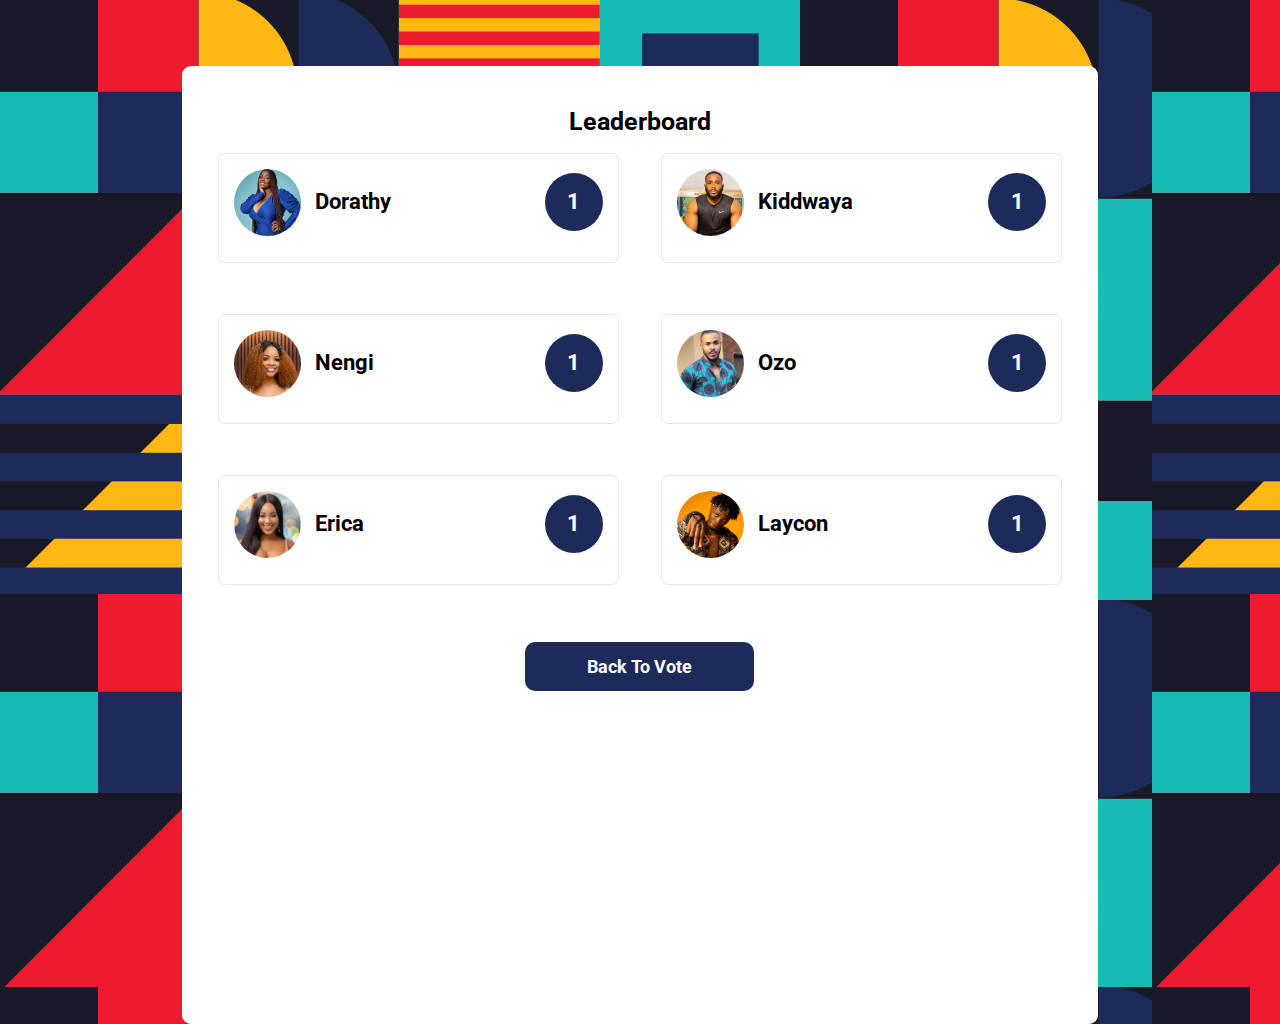
<file: leader-board.html>
<!DOCTYPE html>
<html lang="en">
  <head>
    <meta charset="UTF-8" />
    <meta name="viewport" content="width=device-width, initial-scale=1.0" />
    <link rel="stylesheet" href="./css/main.css" />
    <title>Leaderboard</title>
  </head>
  <body>
    <div class="vote-section">
      <h1 class="leaderboard">Leaderboard</h1>

      <div class="candidate-section">
        <div class="leaderboard">
          <div>
            <div class="image-cropper">
              <img src="assets/images/dorathy.png" alt="Dorathy" class="img" />
            </div>
            <h4>Dorathy</h4>
          </div>
          <span>1</span>
        </div>

        <div class="leaderboard">
          <div>
            <div class="image-cropper">
              <img
                src="assets/images/kiddwaya.jpg"
                alt="Kiddwaya"
                class="img"
              />
            </div>
            <h4>Kiddwaya</h4>
          </div>
          <span>1</span>
        </div>

        <div class="leaderboard">
          <div>
            <div class="image-cropper">
              <img src="assets/images/nengi.png" alt="nengi" class="img" />
            </div>
            <h4>Nengi</h4>
          </div>
          <span>1</span>
        </div>

        <div class="leaderboard">
          <div>
            <div class="image-cropper">
              <img src="assets/images/ozo.jpg" alt="ozo" class="img" />
            </div>
            <h4>Ozo</h4>
          </div>
          <span>1</span>
        </div>

        <div class="leaderboard">
          <div>
            <div class="image-cropper">
              <img src="assets/images/erica.jpg" alt="erica" class="img" />
            </div>
            <h4>Erica</h4>
          </div>
          <span>1</span>
        </div>

        <div class="leaderboard">
          <div>
            <div class="image-cropper">
              <img src="assets/images/laycon.jpg" alt="laycon" class="img" />
            </div>
            <h4>Laycon</h4>
          </div>
          <span>1</span>
        </div>
      </div>

      <!-- <span class="evicted">Dorathy was evicted</span> -->
      <div class="action-btn">
        <a href="/index.html">Back To Vote</a> <br />
      </div>
    </div>

    <script src="./js/leader-board.js"></script>
  </body>
</html>
</file>
<file: css/main.css>
@import url("https://fonts.googleapis.com/css2?family=Roboto:wght@400;700;900&display=swap");
body {
  background-image: url("/assets/images/bg-img.png");
  margin: 0;
  font-family: "Roboto", sans-serif;
}

div.vote-section {
  background: #ffffff;
  border-radius: 9px;
  width: 66%;
  margin: 66px auto 0;
  padding: 24px 36px 34px;
  min-height: 100vh;
}

@media screen and (max-width: 940px) {
  div.vote-section {
    width: 70%;
  }
}

div.vote-section header {
  background: #232b3d;
  border-radius: 8px;
  padding: 36px 27px 21px;
  margin-bottom: 50px;
  color: white;
}

div.vote-section header h1 {
  font-family: Roboto;
  font-style: normal;
  font-weight: bold;
  font-size: 18px;
  line-height: 21px;
  text-align: center;
  margin: 0;
}

@media screen and (max-width: 375px) {
  div.vote-section header h1 {
    font-size: 12px;
  }
}

div.vote-section header h2 {
  font-family: Roboto;
  font-style: normal;
  font-weight: 900;
  font-size: 65px;
  line-height: 76px;
  text-align: center;
  opacity: 0.6;
  margin: 0 0 25px;
}

@media screen and (max-width: 375px) {
  div.vote-section header h2 {
    font-size: 50px;
    line-height: 60px;
  }
}

div.vote-section header .meter {
  height: 11px;
  position: relative;
  background: #555;
  border-radius: 22px;
  -webkit-box-shadow: inset 0 -1px 1px rgba(255, 255, 255, 0.3);
          box-shadow: inset 0 -1px 1px rgba(255, 255, 255, 0.3);
}

div.vote-section header .meter span {
  display: block;
  height: 100%;
  border-top-right-radius: 22px;
  border-bottom-right-radius: 22px;
  border-top-left-radius: 22px;
  border-bottom-left-radius: 22px;
  background-color: #f7b354;
  background-image: -webkit-gradient(linear, left top, left bottom, color-stop(bottom, center), color-stop(37%, #f7b354), color-stop(69%, #f3bf77));
  background-image: linear-gradient(center bottom, #f7b354 37%, #f3bf77 69%);
  -webkit-box-shadow: inset 0 2px 9px rgba(255, 255, 255, 0.3), inset 0 -2px 6px rgba(0, 0, 0, 0.4);
          box-shadow: inset 0 2px 9px rgba(255, 255, 255, 0.3), inset 0 -2px 6px rgba(0, 0, 0, 0.4);
  position: relative;
  overflow: hidden;
}

div.vote-section div.candidate-section {
  display: -ms-grid;
  display: grid;
  -ms-grid-columns: (1fr)[2];
      grid-template-columns: repeat(2, 1fr);
  grid-column-gap: 5%;
  margin-bottom: 20px;
}

@media screen and (max-width: 768px) {
  div.vote-section div.candidate-section {
    -ms-grid-columns: 1fr;
        grid-template-columns: 1fr;
  }
}

div.vote-section div.candidate-section .image-cropper {
  width: 67px;
  height: 67px;
  position: relative;
  overflow: hidden;
  border-radius: 50%;
}

@media screen and (max-width: 280px) {
  div.vote-section div.candidate-section .image-cropper {
    width: 50px;
    height: 50px;
  }
}

div.vote-section div.candidate-section .image-cropper .img {
  display: inline;
  margin: 0 auto;
  height: 100%;
  width: auto;
}

div.vote-section div.candidate-section > div {
  border: 1px solid rgba(0, 0, 0, 0.09);
  -webkit-box-sizing: border-box;
          box-sizing: border-box;
  border-radius: 7px;
  padding: 15px 15px 26px;
  display: -webkit-box;
  display: -ms-flexbox;
  display: flex;
  -webkit-box-align: start;
      -ms-flex-align: start;
          align-items: flex-start;
  margin-bottom: 51px;
}

@media screen and (max-width: 700px) {
  div.vote-section div.candidate-section > div {
    margin-bottom: 40px;
  }
}

div.vote-section div.candidate-section > div > div {
  margin-right: 31px;
}

@media screen and (max-width: 375px) {
  div.vote-section div.candidate-section > div > div {
    margin-right: 10px;
  }
}

div.vote-section div.candidate-section > div > div h4 {
  font-style: normal;
  font-weight: bold;
  font-size: 18px;
  line-height: 21px;
  color: #000000;
  margin: 0 0 24px;
}

div.vote-section div.candidate-section > div > div .btn-group {
  display: -webkit-box;
  display: -ms-flexbox;
  display: flex;
}

div.vote-section div.candidate-section > div > div .btn-group button {
  width: 40%;
  height: 34px;
  border: 1px solid rgba(0, 0, 0, 0.1);
  background-color: white;
  -webkit-box-sizing: border-box;
          box-sizing: border-box;
  font-style: normal;
  font-weight: bold;
  font-size: 18px;
  line-height: 21px;
  text-align: center;
  color: #000000;
}

div.vote-section div.candidate-section > div > div .btn-group button:first-child {
  border-radius: 7px 0 0 7px;
}

div.vote-section div.candidate-section > div > div .btn-group span {
  display: -webkit-box;
  display: -ms-flexbox;
  display: flex;
  width: 59px;
  -webkit-box-pack: center;
      -ms-flex-pack: center;
          justify-content: center;
  -webkit-box-align: center;
      -ms-flex-align: center;
          align-items: center;
  font-style: normal;
  font-weight: bold;
  font-size: 18px;
  line-height: 21px;
  border: 1px solid rgba(0, 0, 0, 0.1);
  border-left: none;
  border-right: none;
}

div.vote-section div.candidate-section > div > div .btn-group button:last-child {
  border-radius: 0 7px 7px 0;
}

div.vote-section div.candidate-section div.leaderboard {
  -webkit-box-align: center;
      -ms-flex-align: center;
          align-items: center;
  -webkit-box-pack: justify;
      -ms-flex-pack: justify;
          justify-content: space-between;
}

div.vote-section div.candidate-section div.leaderboard div {
  display: -webkit-box;
  display: -ms-flexbox;
  display: flex;
  -webkit-box-align: center;
      -ms-flex-align: center;
          align-items: center;
  margin: 0;
}

div.vote-section div.candidate-section div.leaderboard div h4 {
  font-style: normal;
  font-weight: bold;
  font-size: 22px;
  line-height: 26px;
  text-align: center;
  margin: 0 14px;
}

@media screen and (max-width: 375px) {
  div.vote-section div.candidate-section div.leaderboard div h4 {
    font-size: 16px;
  }
}

div.vote-section div.candidate-section div.leaderboard span {
  display: -webkit-box;
  display: -ms-flexbox;
  display: flex;
  -webkit-box-align: center;
      -ms-flex-align: center;
          align-items: center;
  -webkit-box-pack: center;
      -ms-flex-pack: center;
          justify-content: center;
  width: 58px;
  height: 58px;
  border-radius: 50%;
  font-style: normal;
  font-weight: bold;
  font-size: 22px;
  line-height: 26px;
  text-align: center;
  color: white;
  background: #1e2a5a;
}

@media screen and (max-width: 375px) {
  div.vote-section div.candidate-section div.leaderboard span {
    width: 40px;
    height: 40px;
  }
}

div.vote-section span.evicted {
  display: block;
  text-align: center;
  margin-bottom: 60px;
  font-style: normal;
  font-weight: bold;
  font-size: 26px;
  line-height: 30px;
  text-align: center;
  color: #18bbb6;
}

div.vote-section div.action-btn {
  text-align: center;
}

div.vote-section div.action-btn a, div.vote-section div.action-btn button {
  background: #1e2a5a;
  border-radius: 10px;
  border: 0;
  font-style: normal;
  font-weight: bold;
  font-size: 18px;
  line-height: 21px;
  color: white;
  padding: 14px 62px;
  text-decoration: none;
}

@media screen and (max-width: 700px) {
  div.vote-section div.action-btn a, div.vote-section div.action-btn button {
    padding: 14px 30px;
  }
}

div.vote-section div.action-btn span {
  display: block;
  margin-top: 18px;
  font-style: normal;
  font-weight: bold;
  font-size: 18px;
  line-height: 21px;
  text-align: center;
  color: #ee1a30;
}

div.vote-section h1.leaderboard {
  font-style: normal;
  font-weight: bold;
  font-size: 25px;
  line-height: 29px;
  text-align: center;
  color: #000000;
}
/*# sourceMappingURL=main.css.map */
</file>
